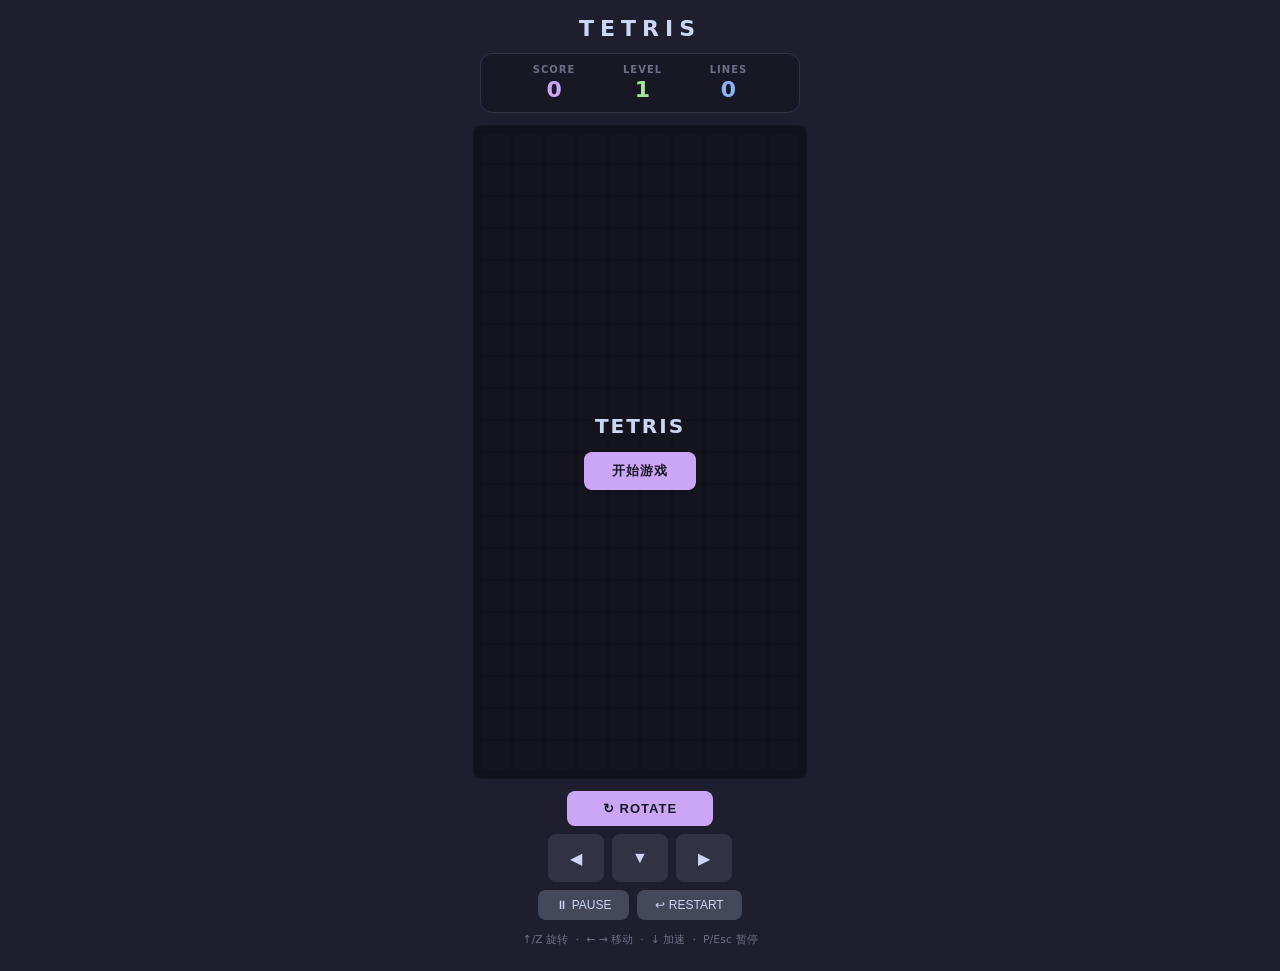
<file: app/tetris/index.html>
<!DOCTYPE html>
<html lang="zh">
<head>
  <meta charset="UTF-8">
  <meta name="viewport" content="width=device-width, initial-scale=1.0, user-scalable=no">
  <title>Tetris</title>
  <link rel="stylesheet" href="style.css">
</head>
<body>
  <div id="app">
    <h1 id="title">TETRIS</h1>

    <div id="info-bar">
      <div class="stat">
        <span class="stat-label">SCORE</span>
        <span class="stat-value" id="score">0</span>
      </div>
      <div class="stat">
        <span class="stat-label">LEVEL</span>
        <span class="stat-value" id="level">1</span>
      </div>
      <div class="stat">
        <span class="stat-label">LINES</span>
        <span class="stat-value" id="lines">0</span>
      </div>
    </div>

    <div id="board-wrap">
      <div id="board"></div>
      <div id="overlay" class="hidden">
        <p id="overlay-title"></p>
        <p id="overlay-score" class="hidden"></p>
        <button id="overlay-btn"></button>
      </div>
    </div>

    <div id="controls">
      <div id="controls-top">
        <button class="ctrl-btn" id="btn-rotate">↻ ROTATE</button>
      </div>
      <div id="controls-mid">
        <button class="ctrl-btn" id="btn-left">◀</button>
        <button class="ctrl-btn" id="btn-down">▼</button>
        <button class="ctrl-btn" id="btn-right">▶</button>
      </div>
      <div id="controls-bot">
        <button class="ctrl-btn ctrl-secondary" id="btn-pause">⏸ PAUSE</button>
        <button class="ctrl-btn ctrl-secondary" id="btn-restart">↩ RESTART</button>
      </div>
    </div>

    <p id="keyboard-hint">↑/Z 旋转 &nbsp;·&nbsp; ← → 移动 &nbsp;·&nbsp; ↓ 加速 &nbsp;·&nbsp; P/Esc 暂停</p>
  </div>
  <script src="tetris.js"></script>
</body>
</html>
</file>
<file: app/tetris/style.css>
/* ─── CSS Variables ─────────────────────────── */
:root {
  --base:     #1e1e2e;
  --mantle:   #181825;
  --surface0: #313244;
  --surface1: #45475a;
  --overlay0: #6c7086;
  --text:     #cdd6f4;
  --mauve:    #cba6f7;
  --green:    #a6e3a1;
  --blue:     #89b4fa;
  --cell:     min(4.5vmin, 30px);
}

/* ─── Reset & Base ──────────────────────────── */
*, *::before, *::after { box-sizing: border-box; margin: 0; padding: 0; }

body {
  background: var(--base);
  color: var(--text);
  font-family: system-ui, sans-serif;
  display: flex;
  justify-content: center;
  min-height: 100dvh;
  padding: 16px 0 24px;
  touch-action: none;
}

#app {
  display: flex;
  flex-direction: column;
  align-items: center;
  gap: 12px;
  width: 100%;
  max-width: 400px;
}

/* ─── Title ─────────────────────────────────── */
#title {
  font-size: 22px;
  font-weight: 700;
  letter-spacing: 6px;
  color: var(--text);
}

/* ─── Info Bar ──────────────────────────────── */
#info-bar {
  display: flex;
  background: var(--mantle);
  border: 1px solid var(--surface0);
  border-radius: 12px;
  padding: 10px 28px;
  width: 100%;
  max-width: 320px;
  justify-content: space-around;
}

.stat { text-align: center; }

.stat-label {
  display: block;
  font-size: 10px;
  font-weight: 600;
  letter-spacing: 1px;
  color: var(--overlay0);
  text-transform: uppercase;
  margin-bottom: 2px;
}

.stat-value {
  display: block;
  font-size: 22px;
  font-weight: 700;
}

#score { color: var(--mauve); }
#level { color: var(--green); }
#lines { color: var(--blue);  }

/* ─── Board ─────────────────────────────────── */
#board-wrap { position: relative; }

#board {
  display: grid;
  grid-template-columns: repeat(10, var(--cell));
  grid-template-rows:    repeat(20, var(--cell));
  gap: 2px;
  background: var(--mantle);
  border: 2px solid var(--surface0);
  border-radius: 8px;
  padding: 6px;
}

.cell {
  width:  var(--cell);
  height: var(--cell);
  border-radius: 4px;
  background: var(--surface0);
}

.cell.filled {
  box-shadow: inset 0 1px 0 rgba(255,255,255,0.2);
}

/* ─── Overlay ───────────────────────────────── */
#overlay {
  position: absolute;
  inset: 0;
  background: rgba(17, 17, 27, 0.88);
  border-radius: 8px;
  display: flex;
  flex-direction: column;
  align-items: center;
  justify-content: center;
  gap: 14px;
}

#overlay.hidden { display: none; }

#overlay-title {
  font-size: 20px;
  font-weight: 700;
  letter-spacing: 2px;
  color: var(--text);
  text-align: center;
  white-space: pre-line;
}

#overlay-score {
  font-size: 13px;
  color: var(--overlay0);
}

#overlay-score.hidden { display: none; }

#overlay-btn {
  padding: 10px 28px;
  background: var(--mauve);
  color: var(--mantle);
  border: none;
  border-radius: 8px;
  font-size: 13px;
  font-weight: 700;
  letter-spacing: 1px;
  cursor: pointer;
}

#overlay-btn:hover { opacity: 0.88; }

/* ─── Mobile Controls ───────────────────────── */
#controls {
  display: flex;
  flex-direction: column;
  align-items: center;
  gap: 8px;
  width: 100%;
  max-width: 260px;
}

#controls-top, #controls-mid, #controls-bot {
  display: flex;
  gap: 8px;
  justify-content: center;
}

.ctrl-btn {
  background: var(--surface0);
  color: var(--text);
  border: none;
  border-radius: 8px;
  font-size: 16px;
  cursor: pointer;
  user-select: none;
  -webkit-tap-highlight-color: transparent;
  touch-action: manipulation;
}

#btn-rotate {
  padding: 10px 36px;
  background: var(--mauve);
  color: var(--mantle);
  font-size: 13px;
  font-weight: 700;
  letter-spacing: 1px;
}

#btn-left, #btn-down, #btn-right {
  width: 56px;
  height: 48px;
}

.ctrl-secondary {
  padding: 8px 18px;
  font-size: 12px;
  background: var(--surface1);
}

/* ─── Keyboard Hint ─────────────────────────── */
#keyboard-hint {
  font-size: 11px;
  color: var(--overlay0);
}
</file>
